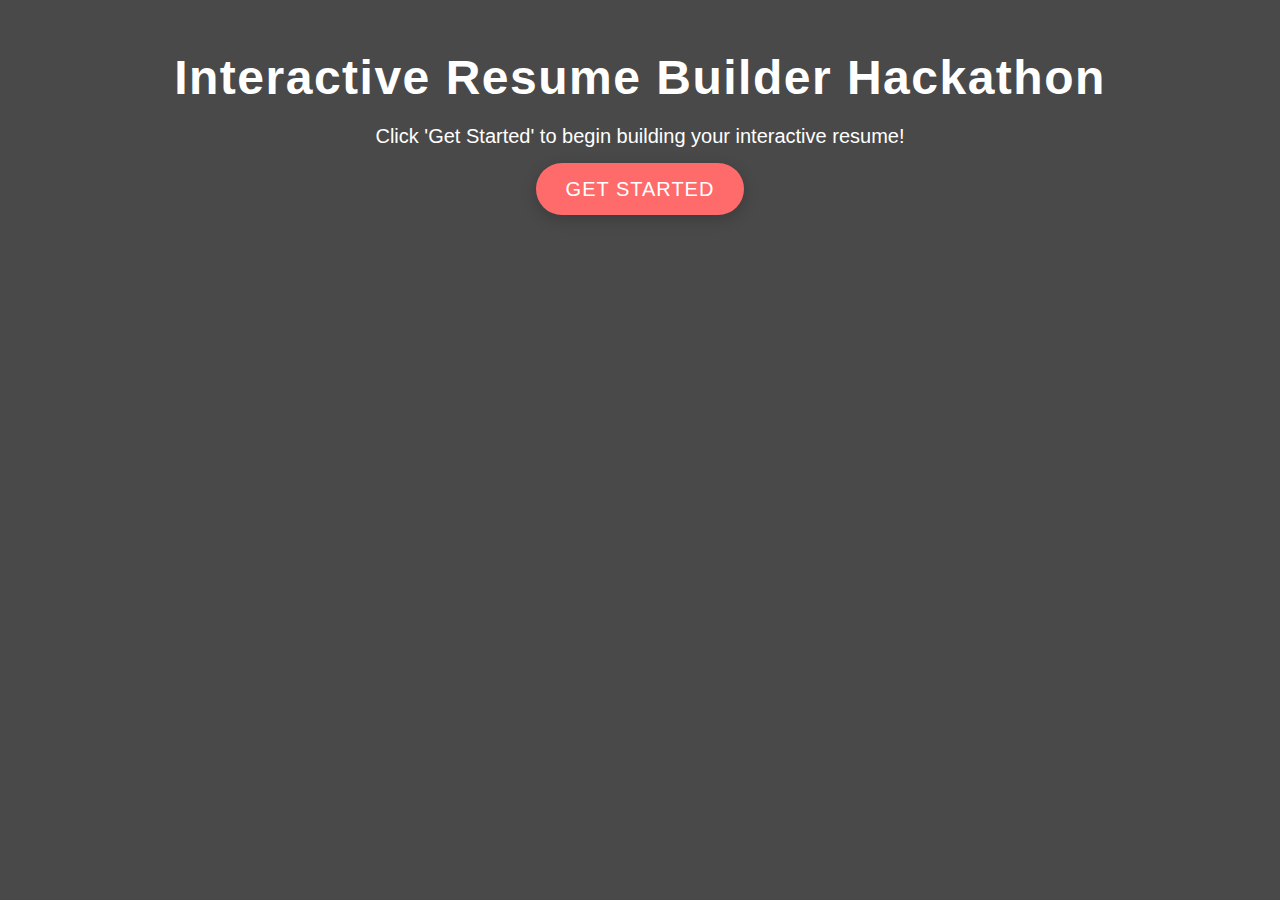
<file: index.html>
<!DOCTYPE html>
<html lang="en">
<head>
  <meta charset="UTF-8">
  <meta name="viewport" content="width=device-width, initial-scale=1.0">
  <title>Interactive Resume Builder Hackathon</title>
  <link rel="stylesheet" href="styles.css">
</head>
<body>
  <section class="landing-page">
    <div class="overlay">
      <div class="content">
        <h1>Interactive Resume Builder Hackathon</h1>
        <p>Click 'Get Started' to begin building your interactive resume!</p>
        <a href="#" class="btn get-started-btn" id="get-started-btn">Get Started</a>
        <div class="dropdown-menu" id="options-section">
          <a href="Static Resume Builder/index.html" class="dropdown-btn static-btn">Static Resume Builder</a>
          <a href="Dynamic Resume Builder/index.html" class="dropdown-btn dynamic-btn">Dynamic Resume Builder</a>
          <a href="Editable Resume Builder/index.html" class="dropdown-btn editable-btn">Editable Resume Builder</a>
          <a href="Unique Path and Shareable Link/index.html" class="dropdown-btn unique-btn">Unique Path and Shareable Link</a>
        </div>
      </div>
    </div>
  </section>

  <script>
    const getStartedBtn = document.getElementById('get-started-btn');
    const optionsSection = document.getElementById('options-section');

    getStartedBtn.addEventListener('click', (e) => {
      e.preventDefault();
      optionsSection.classList.toggle('show');
      getStartedBtn.style.display = 'none'; // Hide the Get Started button after click
    });
  </script>
</body>
</html>
</file>
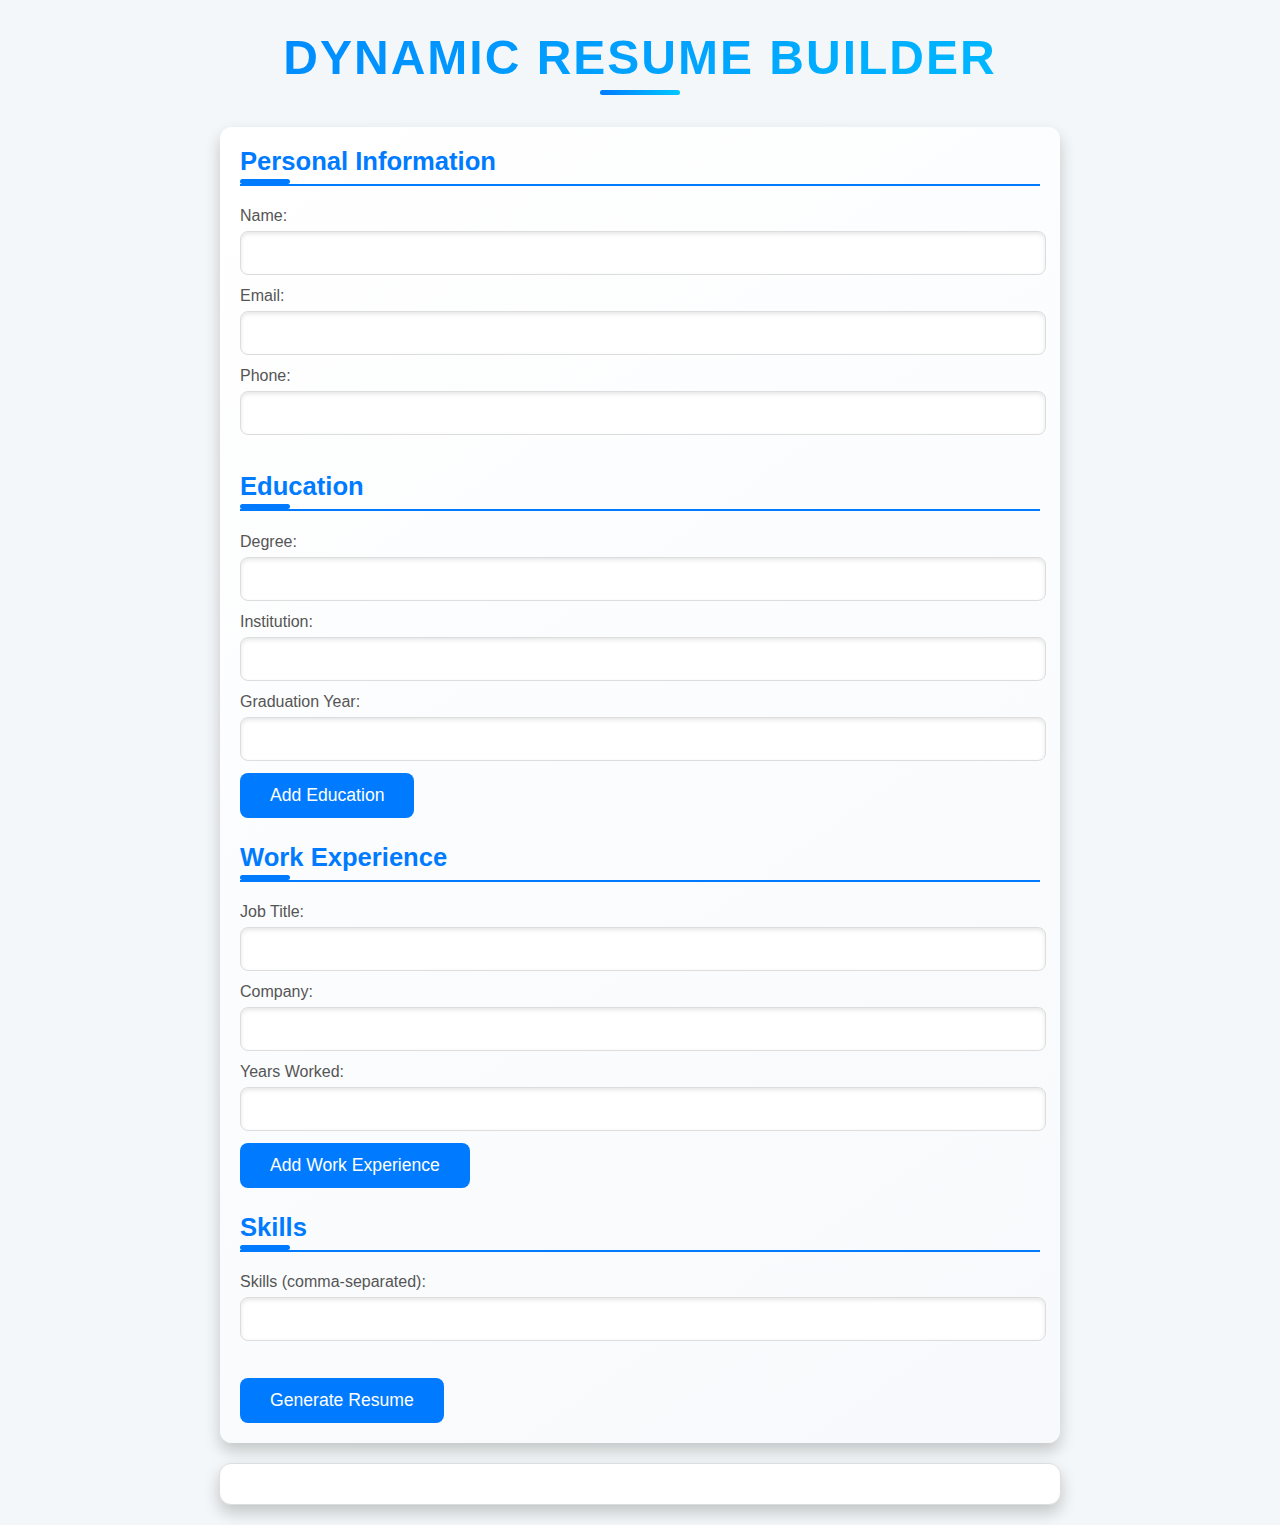
<file: Dynamic Resume Builder/index.html>
<!DOCTYPE html>
<html lang="en">
<head>
  <meta charset="UTF-8">
  <meta name="viewport" content="width=device-width, initial-scale=1.0">
  <title>Dynamic Resume Builder</title>
  <link rel="stylesheet" href="style.css">
</head>
<body>
    <h1><span>Dynamic Resume Builder</span></h1>


  <!-- Form for capturing user input -->
  <form id="resumeForm">
    <section>
      <h2>Personal Information</h2>
      <label for="name">Name:</label>
      <input type="text" id="name" required>

      <label for="email">Email:</label>
      <input type="email" id="email" required>

      <label for="phone">Phone:</label>
      <input type="tel" id="phone" required>
    </section>

    <section>
      <h2>Education</h2>
      <div id="educationFields">
        <div class="education-entry">
          <label for="degree">Degree:</label>
          <input type="text" class="degree" required>

          <label for="institution">Institution:</label>
          <input type="text" class="institution" required>

          <label for="year">Graduation Year:</label>
          <input type="text" class="year" required>
        </div>
      </div>
      <button type="button" id="addEducation">Add Education</button>
    </section>

    <section>
      <h2>Work Experience</h2>
      <div id="workFields">
        <div class="work-entry">
          <label for="jobTitle">Job Title:</label>
          <input type="text" class="jobTitle" required>

          <label for="company">Company:</label>
          <input type="text" class="company" required>

          <label for="yearsWorked">Years Worked:</label>
          <input type="text" class="yearsWorked" required>
        </div>
      </div>
      <button type="button" id="addWorkExperience">Add Work Experience</button>
    </section>

    <section>
      <h2>Skills</h2>
      <div id="skillsFields">
        <label for="skills">Skills (comma-separated):</label>
        <input type="text" id="skills" required>
      </div>
    </section>

    <button type="submit">Generate Resume</button>
  </form>

  <!-- Generated Resume -->
  <div id="resumeDisplay"></div>

  <script src="script.js"></script>
</body>
</html>
</file>
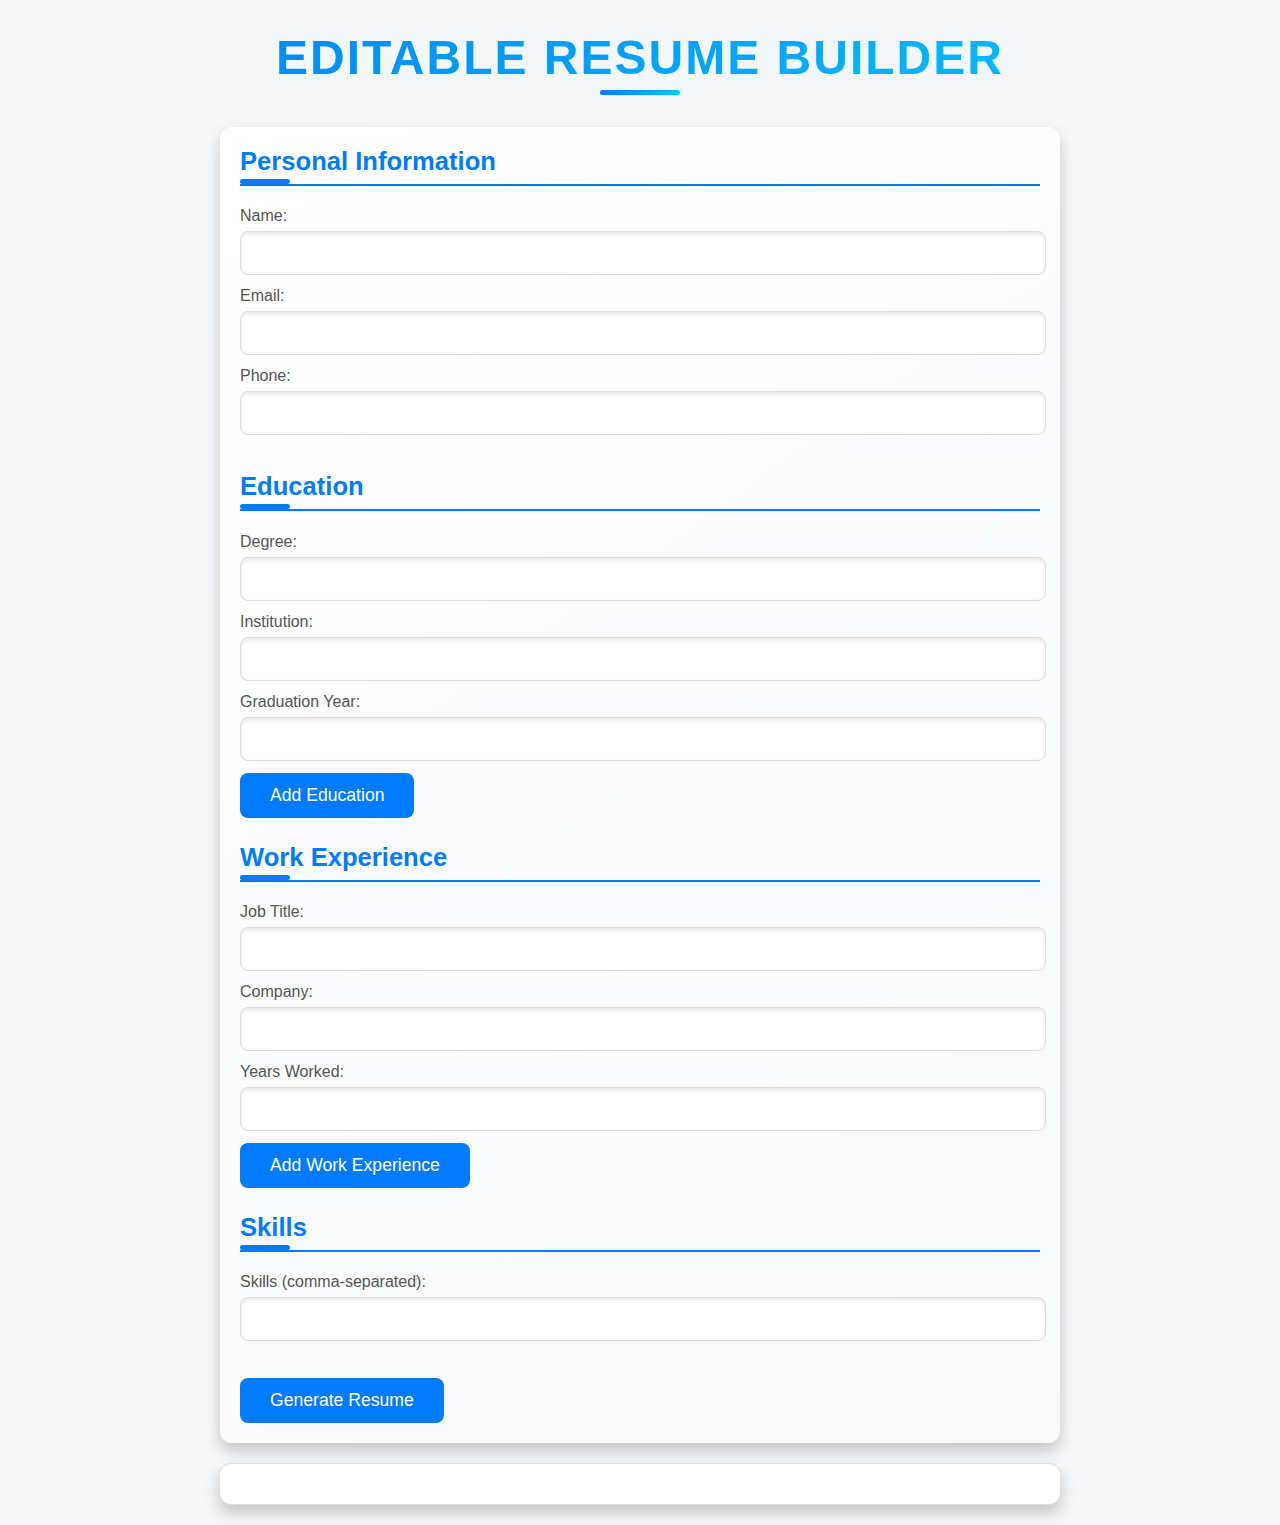
<file: Editable Resume Builder/index.html>
<!DOCTYPE html>
<html lang="en">
<head>
  <meta charset="UTF-8">
  <meta name="viewport" content="width=device-width, initial-scale=1.0">
  <title>Editable Resume Builder</title>
  <link rel="stylesheet" href="style.css">
</head>
<body>
    <h1><span>Editable Resume Builder</span></h1>


  <!-- Form for capturing user input -->
  <form id="resumeForm">
    <section>
      <h2>Personal Information</h2>
      <label for="name">Name:</label>
      <input type="text" id="name" required>

      <label for="email">Email:</label>
      <input type="email" id="email" required>

      <label for="phone">Phone:</label>
      <input type="tel" id="phone" required>
    </section>

    <section>
      <h2>Education</h2>
      <div id="educationFields">
        <div class="education-entry">
          <label for="degree">Degree:</label>
          <input type="text" class="degree" required>

          <label for="institution">Institution:</label>
          <input type="text" class="institution" required>

          <label for="year">Graduation Year:</label>
          <input type="text" class="year" required>
        </div>
      </div>
      <button type="button" id="addEducation">Add Education</button>
    </section>

    <section>
      <h2>Work Experience</h2>
      <div id="workFields">
        <div class="work-entry">
          <label for="jobTitle">Job Title:</label>
          <input type="text" class="jobTitle" required>

          <label for="company">Company:</label>
          <input type="text" class="company" required>

          <label for="yearsWorked">Years Worked:</label>
          <input type="text" class="yearsWorked" required>
        </div>
      </div>
      <button type="button" id="addWorkExperience">Add Work Experience</button>
    </section>

    <section>
      <h2>Skills</h2>
      <div id="skillsFields">
        <label for="skills">Skills (comma-separated):</label>
        <input type="text" id="skills" required>
      </div>
    </section>

    <button type="submit">Generate Resume</button>
  </form>

  <!-- Generated Resume -->
  <div id="resumeDisplay"></div>

  <script src="script.js"></script>
</body>
</html>
</file>
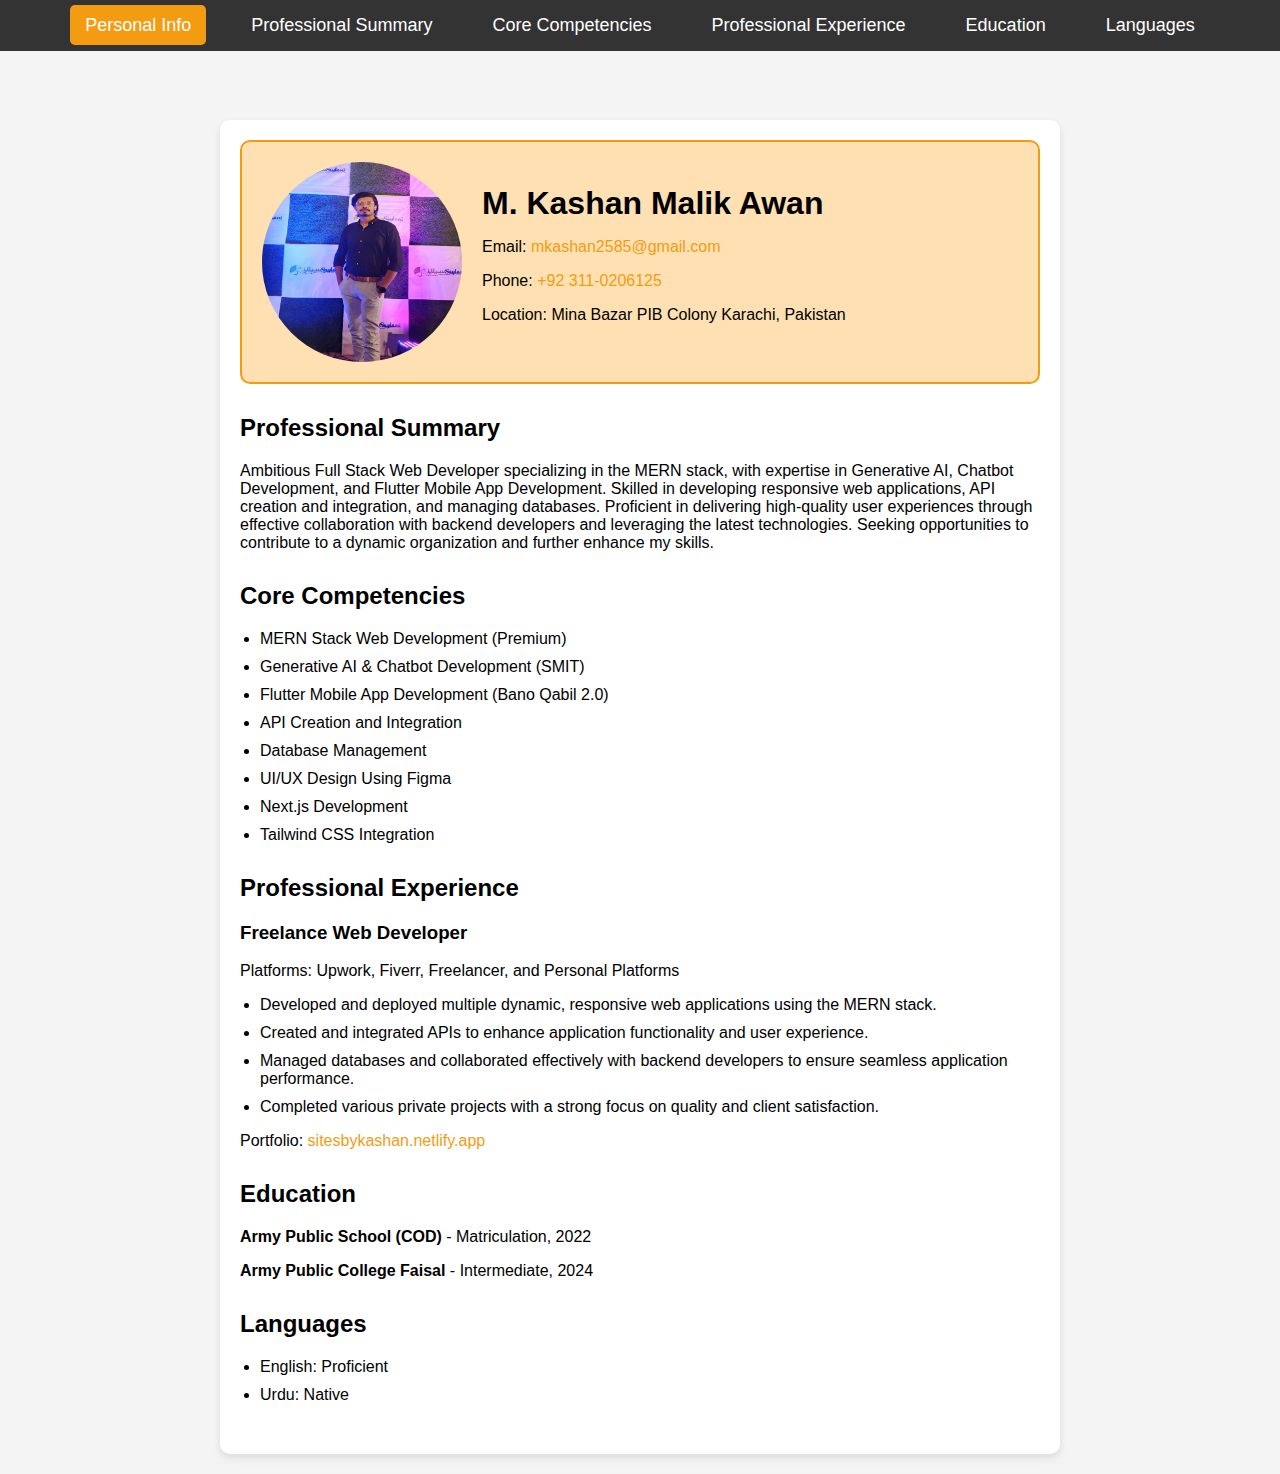
<file: Static Resume Builder/index.html>
<!DOCTYPE html>
<html lang="en">
<head>
  <meta charset="UTF-8">
  <meta name="viewport" content="width=device-width, initial-scale=1.0">
  <title>Static Resume Builder</title>
  <link rel="stylesheet" href="style.css">
</head>
<body>
  <nav class="navbar">
    <ul>
      <li><a href="#personal-info">Personal Info</a></li>
      <li><a href="#professional-summary">Professional Summary</a></li>
      <li><a href="#competencies">Core Competencies</a></li>
      <li><a href="#experience">Professional Experience</a></li>
      <li><a href="#education">Education</a></li>
      <li><a href="#languages">Languages</a></li>
    </ul>
  </nav>

  <div class="resume">
    <section id="personal-info">
      <div class="profile-container">
        <img src="images/profile.jpg" alt="Profile Picture" class="profile-pic">
        <div class="personal-details">
          <h1>M. Kashan Malik Awan</h1>
          <p>Email: <a href="mailto:mkashan2585@gmail.com">mkashan2585@gmail.com</a></p>
          <p>Phone: <a href="tel:+923110206125">+92 311-0206125</a></p>
          <p>Location: Mina Bazar PIB Colony Karachi, Pakistan</p>
        </div>
      </div>
    </section>

    <section id="professional-summary">
      <h2>Professional Summary</h2>
      <p>Ambitious Full Stack Web Developer specializing in the MERN stack, with expertise in Generative AI, Chatbot Development, and Flutter Mobile App Development. Skilled in developing responsive web applications, API creation and integration, and managing databases. Proficient in delivering high-quality user experiences through effective collaboration with backend developers and leveraging the latest technologies. Seeking opportunities to contribute to a dynamic organization and further enhance my skills.</p>
    </section>

    <section id="competencies">
      <h2>Core Competencies</h2>
      <ul>
        <li>MERN Stack Web Development (Premium)</li>
        <li>Generative AI & Chatbot Development (SMIT)</li>
        <li>Flutter Mobile App Development (Bano Qabil 2.0)</li>
        <li>API Creation and Integration</li>
        <li>Database Management</li>
        <li>UI/UX Design Using Figma</li>
        <li>Next.js Development</li>
        <li>Tailwind CSS Integration</li>
      </ul>
    </section>

    <section id="experience">
      <h2>Professional Experience</h2>
      <h3>Freelance Web Developer</h3>
      <p>Platforms: Upwork, Fiverr, Freelancer, and Personal Platforms</p>
      <ul>
        <li>Developed and deployed multiple dynamic, responsive web applications using the MERN stack.</li>
        <li>Created and integrated APIs to enhance application functionality and user experience.</li>
        <li>Managed databases and collaborated effectively with backend developers to ensure seamless application performance.</li>
        <li>Completed various private projects with a strong focus on quality and client satisfaction.</li>
      </ul>
      <p>Portfolio: <a href="https://sitesbykashan.netlify.app" target="_blank">sitesbykashan.netlify.app</a></p>
    </section>

    <section id="education">
      <h2>Education</h2>
      <p><strong>Army Public School (COD)</strong> - Matriculation, 2022</p>
      <p><strong>Army Public College Faisal</strong> - Intermediate, 2024</p>
    </section>

    <section id="languages">
      <h2>Languages</h2>
      <ul>
        <li>English: Proficient</li>
        <li>Urdu: Native</li>
      </ul>
    </section>
  </div>

  <script src="script.js"></script>
</body>
</html>
</file>
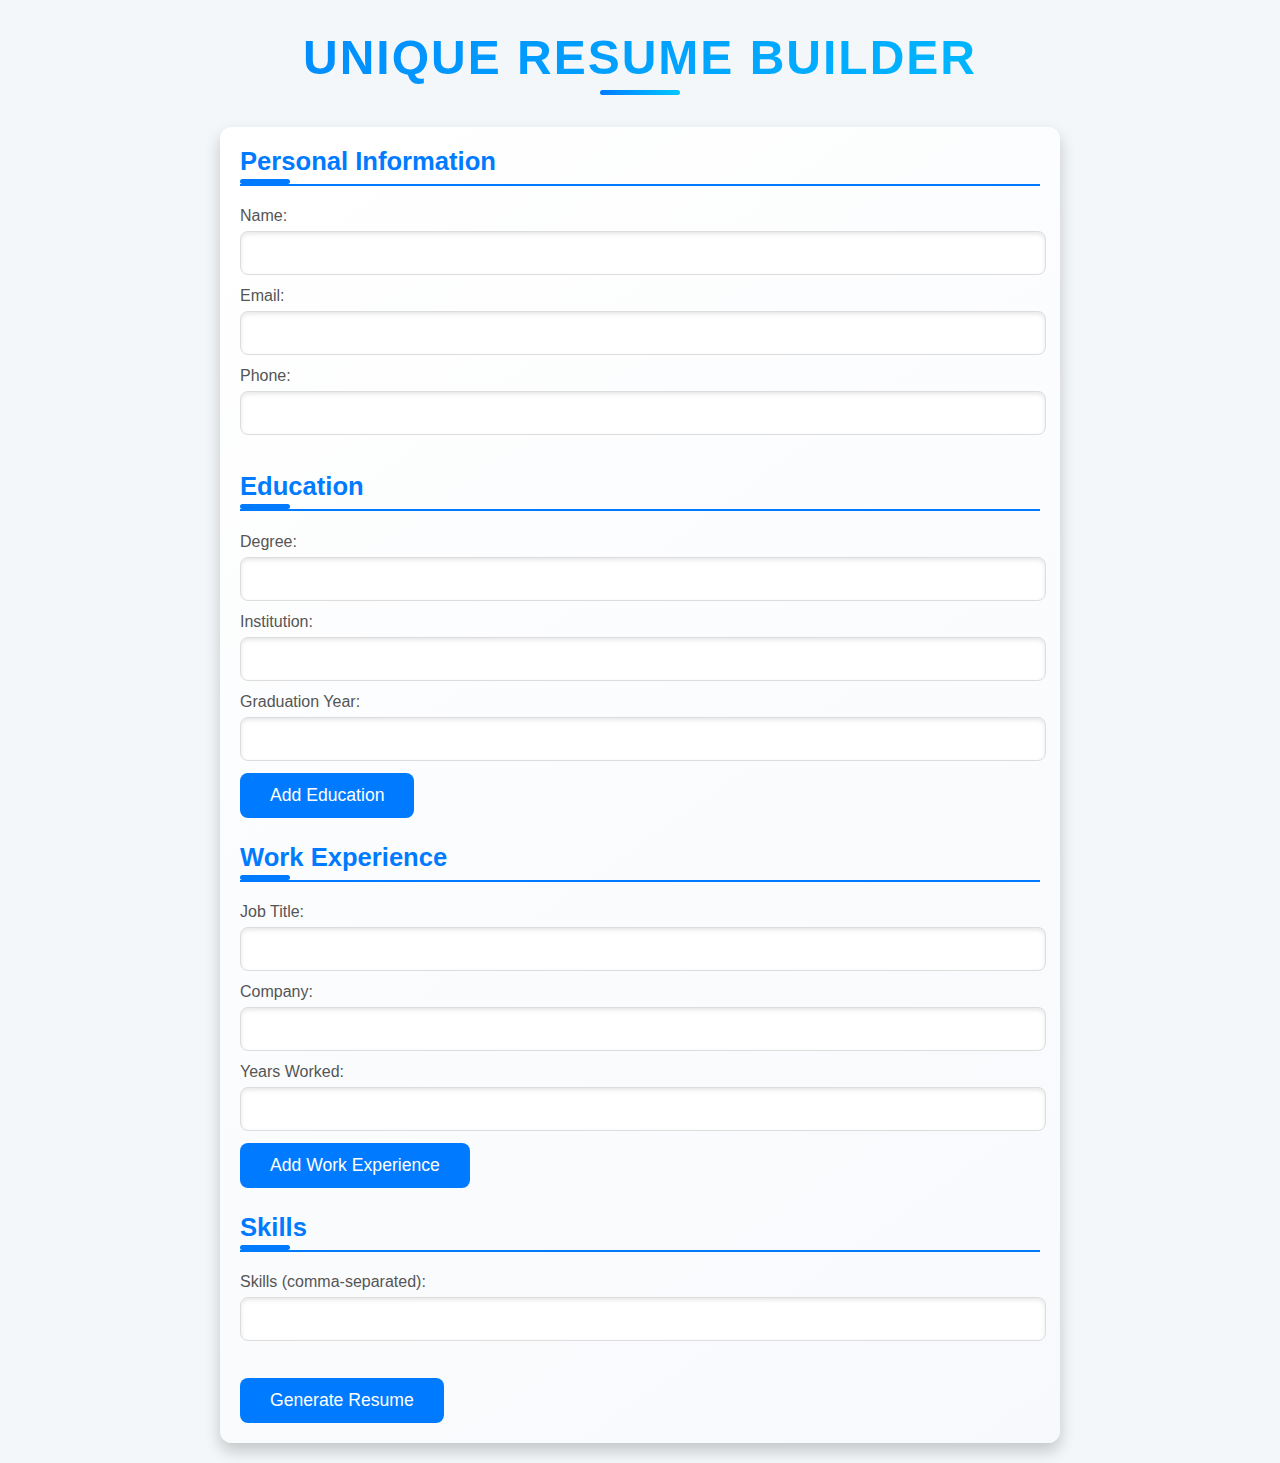
<file: Unique Path and Shareable Link/index.html>
<!DOCTYPE html>
<html lang="en">
<head>
  <meta charset="UTF-8">
  <meta name="viewport" content="width=device-width, initial-scale=1.0">
  <title>Unique Resume Builder</title>
  <link rel="stylesheet" href="styles.css">
</head>
<body>
  <h1><span>Unique Resume Builder</span></h1>
  
  <!-- Form for capturing user input -->
  <form id="resumeForm">
    <section>
      <h2>Personal Information</h2>
      <label for="name">Name:</label>
      <input type="text" id="name" required>
      <label for="email">Email:</label>
      <input type="email" id="email" required>
      <label for="phone">Phone:</label>
      <input type="tel" id="phone" required>
    </section>
    
    <section>
      <h2>Education</h2>
      <div id="educationFields">
        <div class="education-entry">
          <label for="degree">Degree:</label>
          <input type="text" class="degree" required>
          <label for="institution">Institution:</label>
          <input type="text" class="institution" required>
          <label for="year">Graduation Year:</label>
          <input type="text" class="year" required>
        </div>
      </div>
      <button type="button" id="addEducation">Add Education</button>
    </section>
    
    <section>
      <h2>Work Experience</h2>
      <div id="workFields">
        <div class="work-entry">
          <label for="jobTitle">Job Title:</label>
          <input type="text" class="jobTitle" required>
          <label for="company">Company:</label>
          <input type="text" class="company" required>
          <label for="yearsWorked">Years Worked:</label>
          <input type="text" class="yearsWorked" required>
        </div>
      </div>
      <button type="button" id="addWorkExperience">Add Work Experience</button>
    </section>
    
    <section>
      <h2>Skills</h2>
      <div id="skillsFields">
        <label for="skills">Skills (comma-separated):</label>
        <input type="text" id="skills" required>
      </div>
    </section>
    
    <button type="submit">Generate Resume</button>
  </form>

  <!-- Resume display and action buttons -->
  <div id="resumeContainer" style="display: none;">
    <div id="resumeDisplay"></div>
    <a id="linkDisplay" style="display: none;"></a>
    <div id="buttonContainer">
      <button id="downloadBtn">Download Resume</button>
      <button id="copyLinkBtn">Copy Link</button>
    </div>  
  </div>

  <script src="script.js"></script>
</body>
</html>
</file>
<file: styles.css>
* {
  margin: 0;
  padding: 0;
  box-sizing: border-box;
}

body {
  font-family: 'Arial', sans-serif;
  background-color: #f4f4f4;
}

.landing-page {
  background: url('https://images.unsplash.com/photo-1516321497487-e288fb19713f') no-repeat center center/cover;
  height: 100vh;
  display: flex;
  justify-content: center;
  align-items: center;
  position: relative;
  padding-top: 50px; /* Add padding to push content down slightly */
}

.overlay {
  background: rgba(0, 0, 0, 0.7);
  position: absolute;
  top: 0;
  bottom: 0;
  right: 0;
  left: 0;
}

.content {
  text-align: center;
  color: white;
  z-index: 2;
  margin-top: 50px; /* Add margin to push content down */
}

.content h1 {
  font-size: 48px;
  margin-bottom: 20px;
  letter-spacing: 1.5px;
  font-weight: bold;
}

.content p {
  font-size: 20px;
  margin-bottom: 30px;
}

.get-started-btn {
  background-color: #ff6b6b;
  color: white;
  padding: 15px 30px;
  font-size: 20px;
  border-radius: 30px;
  text-transform: uppercase;
  letter-spacing: 1px;
  box-shadow: 0px 4px 15px rgba(0, 0, 0, 0.2);
  transition: all 0.4s ease;
  position: relative;
  overflow: hidden;
  text-decoration: none;
}

.get-started-btn:hover {
  background-color: #ff4c4c;
  box-shadow: 0px 6px 20px rgba(0, 0, 0, 0.3);
  transform: scale(1.05);
}

.get-started-btn::before {
  content: '';
  position: absolute;
  top: 50%;
  left: 50%;
  width: 300%;
  height: 300%;
  background: rgba(255, 255, 255, 0.2);
  transition: all 0.5s ease;
  opacity: 0;
  border-radius: 50%;
  transform: translate(-50%, -50%) scale(0.1);
}

.get-started-btn:active::before {
  opacity: 1;
  transform: translate(-50%, -50%) scale(1);
}

/* Dropdown Menu Styling */
.dropdown-menu {
  max-height: 0;
  overflow: hidden;
  transition: max-height 0.5s ease;
  display: flex;
  flex-direction: column;
  align-items: center;
  margin-top: 20px;
}

.dropdown-btn {
  text-decoration: none;
  padding: 12px 25px;
  font-size: 18px;
  border-radius: 5px;
  transition: background-color 0.3s ease, transform 0.3s ease;
  color: white;
  margin: 10px 0;
  opacity: 0;
  transform: translateY(-20px);
  background-color: rgba(45, 50, 80, 1);
}

.static-btn {
  background-color: rgba(45, 50, 80, 1);
}

.dynamic-btn {
  background-color: rgba(252, 177, 122, 1);
}

.editable-btn {
  background-color: rgba(90, 190, 120, 1);
}
.unique-btn {
  background-color: rgb(66, 121, 231);
}

/* Show the Dropdown with Transition */
.dropdown-menu.show {
  max-height: 300px;
}

.dropdown-menu.show .dropdown-btn {
  opacity: 1;
  transform: translateY(0);
  transition: opacity 0.5s ease, transform 0.5s ease;
}

.dropdown-btn:hover {
  opacity: 0.9;
  transform: scale(1.05);
}

/* Responsive Styling */
@media screen and (max-width: 768px) {
  .content h1 {
    font-size: 32px;
  }

  .content p {
    font-size: 16px;
  }

  .get-started-btn {
    padding: 12px 25px;
    font-size: 18px;
  }

}
</file>
<file: Dynamic Resume Builder/style.css>
body {
    font-family: 'Arial', sans-serif;
    margin: 0;
    padding: 0;
    background-color: #f4f7f9;
  }
  
  h1 {
    text-align: center;
    margin-top: 30px;
    font-size: 3em;
    font-weight: 700;
    color: #333;
    text-transform: uppercase;
    letter-spacing: 2px;
    position: relative;
    padding-bottom: 10px;
  }
  
  h1::before {
    content: '';
    position: absolute;
    left: 50%;
    bottom: 0;
    width: 80px;
    height: 5px;
    background: linear-gradient(90deg, #007bff, #00c8ff);
    transform: translateX(-50%);
    border-radius: 5px;
  }
  
  h1 span {
    display: block;
    background: linear-gradient(135deg, #007bff, #00c8ff);
    -webkit-background-clip: text;
    -webkit-text-fill-color: transparent;
  }
  
  
  form {
    max-width: 800px;
    margin: 20px auto;
    background: linear-gradient(145deg, #ffffff, #f7f9fc);
    padding: 20px;
    border-radius: 12px;
    box-shadow: 0 8px 16px rgba(0, 0, 0, 0.2);
  }
  
  form section {
    margin-bottom: 25px;
  }
  
  form h2 {
    margin-top: 0;
    font-size: 1.6em;
    color: #007bff;
    border-bottom: 2px solid #007bff;
    padding-bottom: 8px;
    font-weight: 600;
    position: relative;
  }
  
  form h2::after {
    content: '';
    position: absolute;
    left: 0;
    bottom: 0;
    width: 50px;
    height: 5px;
    background: #007bff;
    border-radius: 5px;
  }
  
  form label {
    display: block;
    margin-bottom: 6px;
    font-weight: 500;
    color: #555;
  }
  
  form input {
    width: calc(100% - 20px);
    padding: 12px;
    margin-bottom: 12px;
    border: 1px solid #ddd;
    border-radius: 8px;
    box-shadow: inset 0 2px 4px rgba(0, 0, 0, 0.1);
    font-size: 1em;
  }
  
  form button {
    padding: 12px 30px;
    background-color: #007bff;
    color: white;
    border: none;
    cursor: pointer;
    border-radius: 8px;
    font-size: 1.1em;
    transition: background-color 0.3s, transform 0.2s;
  }
  
  form button:hover {
    background-color: #0056b3;
    transform: scale(1.05);
  }
  
  #resumeDisplay {
    max-width: 800px;
    margin: 20px auto;
    padding: 20px;
    background: #ffffff;
    border: 1px solid #ddd;
    border-radius: 12px;
    box-shadow: 0 8px 16px rgba(0, 0, 0, 0.2);
  }
  
  #resumeDisplay h2 {
    color: #007bff;
    font-size: 2em;
    margin-bottom: 15px;
    border-bottom: 3px solid #007bff;
    padding-bottom: 10px;
  }
  
  #resumeDisplay ul {
    list-style-type: none;
    padding: 0;
  }
  
  #resumeDisplay ul li {
    background: #f9f9f9;
    border: 1px solid #e0e0e0;
    border-radius: 8px;
    margin-bottom: 12px;
    padding: 15px;
    box-shadow: 0 4px 8px rgba(0, 0, 0, 0.1);
    transition: background-color 0.3s, transform 0.2s;
  }
  
  #resumeDisplay ul li:hover {
    background-color: #f0f2f5;
    transform: scale(1.02);
  }
  
  /* Responsive Design */
  @media (max-width: 1024px) {
    form {
      padding: 15px;
    }
  
    form button {
      font-size: 1em;
    }
  }
  
  @media (max-width: 768px) {
    form {
      padding: 10px;
      margin: 15px;
    }
    
    form input {
      width: calc(100% - 15px);
    }
  
    #resumeDisplay {
      padding: 15px;
      margin: 15px;
    }
  
    #resumeDisplay ul li {
      font-size: 0.9em;
    }
  }
  
  @media (max-width: 480px) {
    h1 {
      font-size: 2em;
    }
    
    form input {
      width: calc(100% - 10px);
    }
  
    form button {
      font-size: 0.9em;
      padding: 10px 20px;
    }
    
    #resumeDisplay h2 {
      font-size: 1.5em;
    }
    
    #resumeDisplay ul li {
      font-size: 0.8em;
    }
  }
</file>
<file: Editable Resume Builder/style.css>
body {
  font-family: 'Arial', sans-serif;
  margin: 0;
  padding: 0;
  background-color: #f4f7f9;
}

h1 {
  text-align: center;
  margin-top: 30px;
  font-size: 3em;
  font-weight: 700;
  color: #333;
  text-transform: uppercase;
  letter-spacing: 2px;
  position: relative;
  padding-bottom: 10px;
}

h1::before {
  content: '';
  position: absolute;
  left: 50%;
  bottom: 0;
  width: 80px;
  height: 5px;
  background: linear-gradient(90deg, #007bff, #00c8ff);
  transform: translateX(-50%);
  border-radius: 5px;
}

h1 span {
  display: block;
  background: linear-gradient(135deg, #007bff, #00c8ff);
  -webkit-background-clip: text;
  -webkit-text-fill-color: transparent;
}


form {
  max-width: 800px;
  margin: 20px auto;
  background: linear-gradient(145deg, #ffffff, #f7f9fc);
  padding: 20px;
  border-radius: 12px;
  box-shadow: 0 8px 16px rgba(0, 0, 0, 0.2);
}

form section {
  margin-bottom: 25px;
}

form h2 {
  margin-top: 0;
  font-size: 1.6em;
  color: #007bff;
  border-bottom: 2px solid #007bff;
  padding-bottom: 8px;
  font-weight: 600;
  position: relative;
}

form h2::after {
  content: '';
  position: absolute;
  left: 0;
  bottom: 0;
  width: 50px;
  height: 5px;
  background: #007bff;
  border-radius: 5px;
}

form label {
  display: block;
  margin-bottom: 6px;
  font-weight: 500;
  color: #555;
}

form input {
  width: calc(100% - 20px);
  padding: 12px;
  margin-bottom: 12px;
  border: 1px solid #ddd;
  border-radius: 8px;
  box-shadow: inset 0 2px 4px rgba(0, 0, 0, 0.1);
  font-size: 1em;
}

form button {
  padding: 12px 30px;
  background-color: #007bff;
  color: white;
  border: none;
  cursor: pointer;
  border-radius: 8px;
  font-size: 1.1em;
  transition: background-color 0.3s, transform 0.2s;
}

form button:hover {
  background-color: #0056b3;
  transform: scale(1.05);
}

#resumeDisplay {
  max-width: 800px;
  margin: 20px auto;
  padding: 20px;
  background: #ffffff;
  border: 1px solid #ddd;
  border-radius: 12px;
  box-shadow: 0 8px 16px rgba(0, 0, 0, 0.2);
}

#resumeDisplay h2 {
  color: #007bff;
  font-size: 2em;
  margin-bottom: 15px;
  border-bottom: 3px solid #007bff;
  padding-bottom: 10px;
}

#resumeDisplay ul {
  list-style-type: none;
  padding: 0;
}

#resumeDisplay ul li {
  background: #f9f9f9;
  border: 1px solid #e0e0e0;
  border-radius: 8px;
  margin-bottom: 12px;
  padding: 15px;
  box-shadow: 0 4px 8px rgba(0, 0, 0, 0.1);
  transition: background-color 0.3s, transform 0.2s;
}

#resumeDisplay ul li:hover {
  background-color: #f0f2f5;
  transform: scale(1.02);
}

/* Responsive Design */
@media (max-width: 1024px) {
  form {
    padding: 15px;
  }

  form button {
    font-size: 1em;
  }
}

@media (max-width: 768px) {
  form {
    padding: 10px;
    margin: 15px;
  }
  
  form input {
    width: calc(100% - 15px);
  }

  #resumeDisplay {
    padding: 15px;
    margin: 15px;
  }

  #resumeDisplay ul li {
    font-size: 0.9em;
  }
}

@media (max-width: 480px) {
  h1 {
    font-size: 2em;
  }
  
  form input {
    width: calc(100% - 10px);
  }

  form button {
    font-size: 0.9em;
    padding: 10px 20px;
  }
  
  #resumeDisplay h2 {
    font-size: 1.5em;
  }
  
  #resumeDisplay ul li {
    font-size: 0.8em;
  }
}
</file>
<file: Static Resume Builder/style.css>
body {
    font-family: Arial, sans-serif;
    margin: 0;
    padding: 0;
    background-color: #f4f4f4;
  }
  
  .navbar {
    background-color: #333;
    color: white;
    padding: 15px 0;
    position: fixed;
    width: 100%;
    top: 0;
    left: 0;
    z-index: 1000;
  }
  
  .navbar ul {
    list-style: none;
    margin: 0;
    padding: 0;
    display: flex;
    justify-content: center;
  }
  
  .navbar li {
    margin: 0 15px;
  }
  
  .navbar a {
    color: white;
    text-decoration: none;
    font-size: 18px;
    padding: 10px 15px;
    transition: background-color 0.3s, color 0.3s;
    border-radius: 5px;
  }
  
  .navbar a.active, .navbar a:hover {
    background-color: #f39c12;
    color: #fff;
  }
  
  .resume {
    max-width: 800px;
    margin: 120px auto 20px auto; 
    padding: 20px;
    background: white;
    border-radius: 10px;
    box-shadow: 0 4px 8px rgba(0, 0, 0, 0.1);
  }
  
  section {
    margin-bottom: 30px;
    transition: background-color 0.3s ease; 
  }
  
  
  section.highlight {
    background-color: #ffe0b2; 
    border: 2px solid #f39c12; 
    padding: 20px;
    border-radius: 10px;
  }
  
  .profile-container {
    display: flex;
    align-items: center;
  }
  
  .profile-pic {
    width: 200px;
    height: 200px;
    border-radius: 50%;
    margin-right: 20px;
  }
  
  .personal-details h1 {
    margin: 0;
    font-size: 2em;
  }
  
  ul {
    padding-left: 20px;
  }
  
  ul li {
    margin-bottom: 10px;
  }
  
  a {
    color: #f39c12;
    text-decoration: none;
  }
  
  a:hover {
    text-decoration: underline;
  }
  
  /* Responsive Styling */
  @media screen and (max-width: 768px) {
    .resume {
      margin: 150px 10px 20px 10px;
      padding: 15px;
    }
  
    .profile-container {
      flex-direction: column; 
      align-items: center;
    }
  
    .profile-pic {
      margin: 0 0 15px 0; 
      width: 120px; 
      height: 120px;
    }
  
    .personal-details h1 {
      font-size: 1.8em; 
    }
  
    .navbar ul {
      flex-direction: column; 
      padding: 0;
    }
  
    .navbar li {
      margin: 10px 0;
    }
  
    .navbar a {
      font-size: 16px; 
      padding: 8px 12px; 
    }
  
    h1, h2 {
      font-size: 1.6em; 
    }
  
    section {
      margin-bottom: 20px;
    }
  }
  
  @media screen and (max-width: 480px) {
    .resume {
      margin: 280px 10px 20px 10px; 
      padding: 10px;
    }
  
    .profile-pic {
      width: 100px; 
      height: 100px;
    }
  
    .personal-details h1 {
      font-size: 1.5em;
    }
  
    .navbar a {
      font-size: 14px; 
      padding: 6px 10px;
    }
  
    h1, h2 {
      font-size: 1.4em; 
    }
  
    ul {
      padding-left: 15px; 
    }
  }
</file>
<file: Unique Path and Shareable Link/styles.css>
html, body {
  margin: 0;
  padding: 0;
  overflow-x: hidden; 
  font-family: 'Arial', sans-serif;
}

body {
  background-color: #f4f7f9;
}

h1 {
  text-align: center;
  margin-top: 30px;
  font-size: 3em;
  font-weight: 700;
  color: #333;
  text-transform: uppercase;
  letter-spacing: 2px;
  position: relative;
  padding-bottom: 10px;
}

h1::before {
  content: '';
  position: absolute;
  left: 50%;
  bottom: 0;
  width: 80px;
  height: 5px;
  background: linear-gradient(90deg, #007bff, #00c8ff);
  transform: translateX(-50%);
  border-radius: 5px;
}

h1 span {
  display: block;
  background: linear-gradient(135deg, #007bff, #00c8ff);
  -webkit-background-clip: text;
  -webkit-text-fill-color: transparent;
}

form {
  max-width: 800px;
  margin: 20px auto;
  background: linear-gradient(145deg, #ffffff, #f7f9fc);
  padding: 20px;
  border-radius: 12px;
  box-shadow: 0 8px 16px rgba(0, 0, 0, 0.2);
}

form section {
  margin-bottom: 25px;
}

form h2 {
  margin-top: 0;
  font-size: 1.6em;
  color: #007bff;
  border-bottom: 2px solid #007bff;
  padding-bottom: 8px;
  font-weight: 600;
  position: relative;
}

form h2::after {
  content: '';
  position: absolute;
  left: 0;
  bottom: 0;
  width: 50px;
  height: 5px;
  background: #007bff;
  border-radius: 5px;
}

form label {
  display: block;
  margin-bottom: 6px;
  font-weight: 500;
  color: #555;
}

form input {
  width: calc(100% - 20px);
  padding: 12px;
  margin-bottom: 12px;
  border: 1px solid #ddd;
  border-radius: 8px;
  box-shadow: inset 0 2px 4px rgba(0, 0, 0, 0.1);
  font-size: 1em;
}

form button {
  padding: 12px 30px;
  background-color: #007bff;
  color: white;
  border: none;
  cursor: pointer;
  border-radius: 8px;
  font-size: 1.1em;
  transition: background-color 0.3s, transform 0.2s;
}

form button:hover {
  background-color: #0056b3;
  transform: scale(1.05);
}


#resumeContainer {
  text-align: center;
  margin: 20px auto;
  overflow: hidden;
  display: block;
}


#resumeDisplay {
  max-width: 100%;
  margin: 20px auto;
  padding: 20px;
  background: #ffffff;
  border: 1px solid #ddd;
  border-radius: 12px;
  box-shadow: 0 8px 16px rgba(0, 0, 0, 0.2);
  display: inline-block;
  text-align: left;
  box-sizing: border-box; 
}


#resumeDisplay h2 {
  font-size: 2em;
  color: #007bff;
  margin-bottom: 10px;
}

#resumeDisplay p {
  font-size: 1.2em;
  margin: 10px 0;
}

#resumeDisplay h3 {
  font-size: 1.5em;
  margin-top: 20px;
  color: #007bff;
}

/* Container for buttons */
#buttonContainer {
  display: flex;
  flex-direction: column; 
  justify-content: center;
  align-items: center;
  margin-top: 20px;
}

#downloadBtn, #copyLinkBtn {
  padding: 12px 25px;
  background-color: #007bff;
  color: white;
  border: none;
  border-radius: 8px;
  font-size: 1.2em;
  cursor: pointer;
  transition: background-color 0.3s, transform 0.2s;
  margin: 10px;
  width: 100%;
  max-width: calc(100% - 20px); 
}

#downloadBtn:hover, #copyLinkBtn:hover {
  background-color: #0056b3;
  transform: scale(1.05);
}
#linkDisplay {
  padding: 10px;
  background-color: #f9f9f9;
  border: 1px solid #ddd;
  border-radius: 5px;
  margin-top: 20px;
  margin-left: 300px;
  max-width: 600px;
  word-wrap: break-word;
  display: inline-block; 
}

#linkDisplay h3 {
  color: #333;
  font-size: 1.2em;
  margin-bottom: 10px;
}

#linkDisplay a {
  color: #1a73e8;
  text-decoration: none;
  font-weight: bold;
}

#linkDisplay a:hover {
  text-decoration: underline;
}

/* Responsive Design */
@media (min-width: 769px) {
  #buttonContainer {
    flex-direction: row; 
  }

  #downloadBtn, #copyLinkBtn {
    width: auto; 
    margin: 0 10px; 
  }
}

@media (max-width: 768px) {
  form {
    padding: 10px;
    margin: 15px;
  }

  form input {
    width: calc(100% - 15px);
  }

  #resumeDisplay {
    padding: 15px;
    margin: 15px;
  }

  #resumeDisplay ul li {
    font-size: 0.9em;
  }

  #buttonContainer {
    flex-direction: column; 
  }
}

@media (max-width: 480px) {
  h1 {
    font-size: 2em;
  }

  form input {
    width: calc(100% - 10px);
  }

  form button {
    font-size: 0.9em;
    padding: 10px 20px;
  }
  #linkDisplay{
    margin: 10px;
  }

  #resumeDisplay h2 {
    font-size: 1.5em;
  }

  #resumeDisplay ul li {
    font-size: 0.8em;
  }
}

/* CSS for print to hide buttons */
@media print {
  #resumeForm, #buttonContainer, #linkDisplay  {
    display: none;
  }

  #resumeDisplay {
    padding: 20px;
    background: white;
    color: black;
  }
}
</file>
